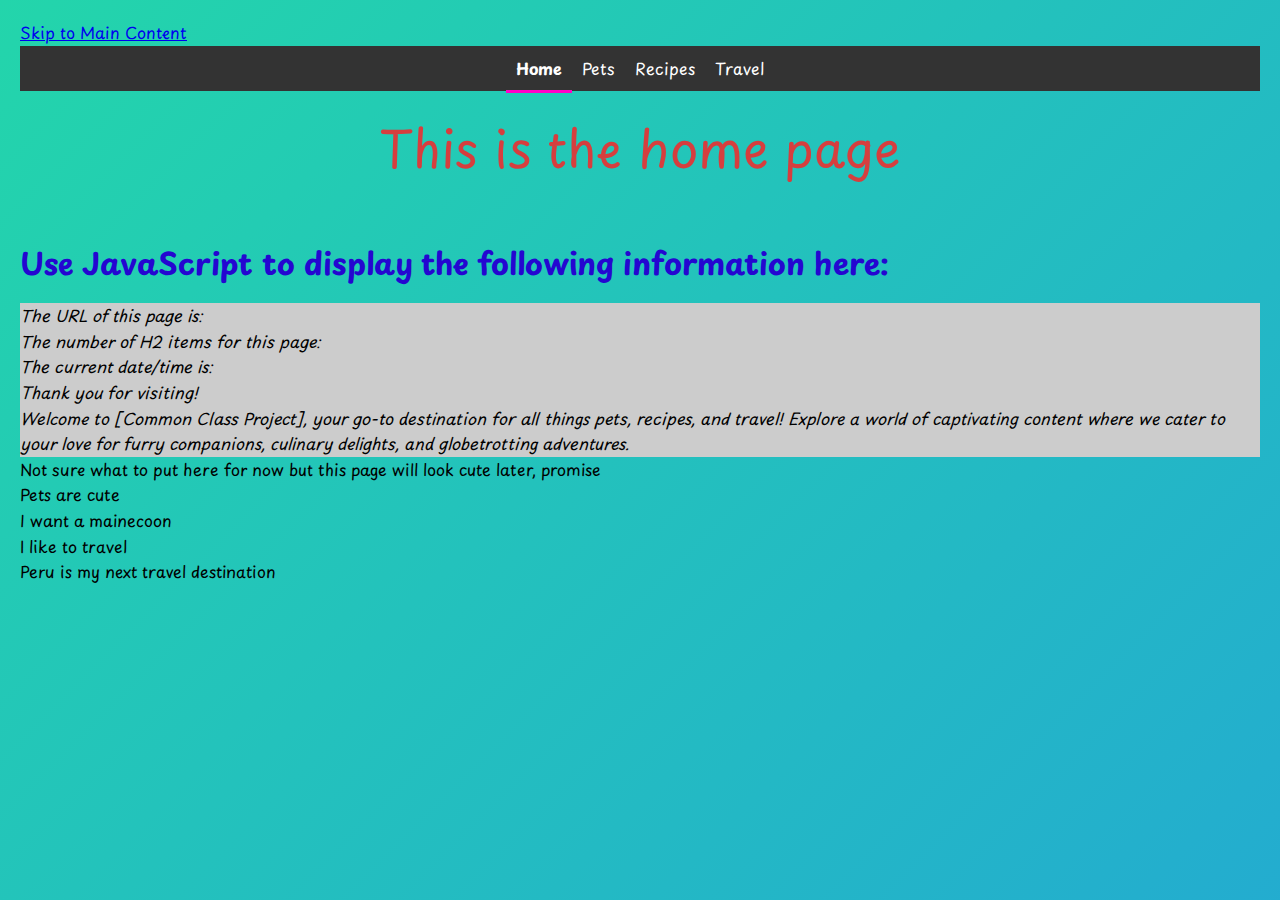
<file: index.html>
<!DOCTYPE html>
<html lang="en">
<head>
    <meta charset="UTF-8">
    <meta name="viewport" content="width=device-width, initial-scale=1.0">
    <style>
        @import url('https://fonts.googleapis.com/css2?family=Playpen+Sans:wght@100;200;300;400;500;600;700;800&family=Shadows+Into+Light&family=Sometype+Mono&display=swap');
    </style>
    <link rel="stylesheet" href="css/html5reset.css">
    <link rel="stylesheet" href="css/style.css">
    <script type="text/javascript">
        function displayInformation () {
            // Your code goes here. 
            // Do not change any other code in this file
            // All of the steps below must be achieved using JavaScript!
    
            
            // 1. Change the h1 element to your name.
            document.querySelector("#url").innerHTML = "Sanjida";

            
               
            // 2. Update the three span elements using ONLY JavaScript
                
    
            // 3. Change the background color and margin for the entire page.
            document.body.style.backgroundColor = "Gray";
            document.body.style.margin = "30px";
                
        }
    </script>

    <title>Home</title>
</head>
<body onload="displayInformation()">
    <a class = "skip-link" href = "#main-content">Skip to Main Content</a>
    <header>
            <nav>
                <ul class = "navigation">
                    <li><a href = "index.html" id="current" class="active">Home</a></li>
                    <li><a href = "pets.html">Pets</a></li>
                    <li><a href="recipes.html">Recipes</a></li>
                    <li><a href="travel.html">Travel</a></li>
                </ul>
            </nav>
        <h1>This is the home page</h1>

    </header>
    <main id = "main-content">
        <div>
            <h2>Use JavaScript to display the following information here:</h2>
	        <p>
                The URL of this page is: <span id = "URL"></span><br/>
                The number of H2 items for this page: <span id = "items"></span><br/>
                The current date/time is: <span id = "time"></span><br/>
            </p>

		    <p oncopy="copyFunction()">Thank you for visiting!</p>

	        
            <div id="cheer"></div>
        </div>

        <div>
            <p>Welcome to [Common Class Project], your go-to destination for all things pets, recipes, and travel! Explore a world of captivating content where we cater to your love for furry companions, culinary delights, and globetrotting adventures. </p>

        </div>

<div>Not sure what to put here for now but this page will look cute later, promise</div>
            
            <!-- Jackie Wolf -->
    
        <div>Pets are cute</div>
        <div>I want a mainecoon</div>
        <div>I like to travel</div>
        <div>Peru is my next travel destination</div>
    </main>
    
</body>
</html>
</file>
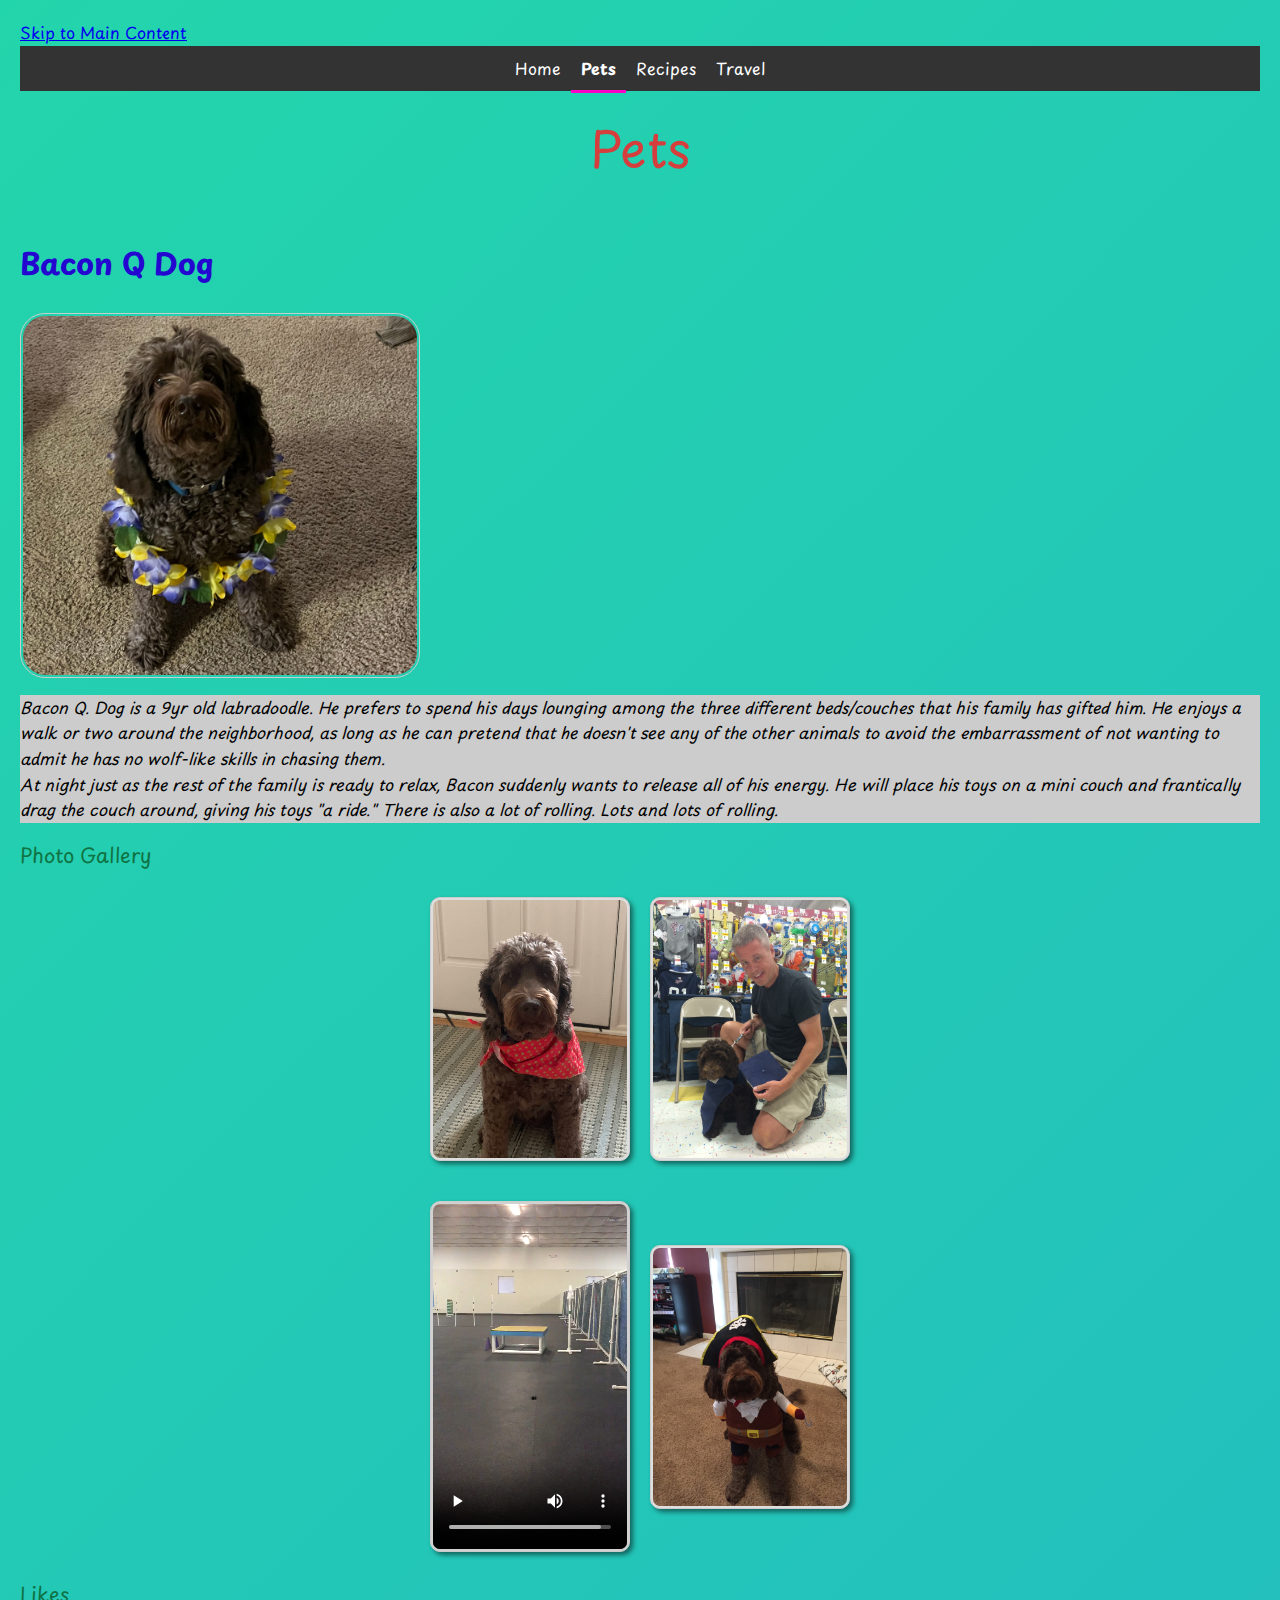
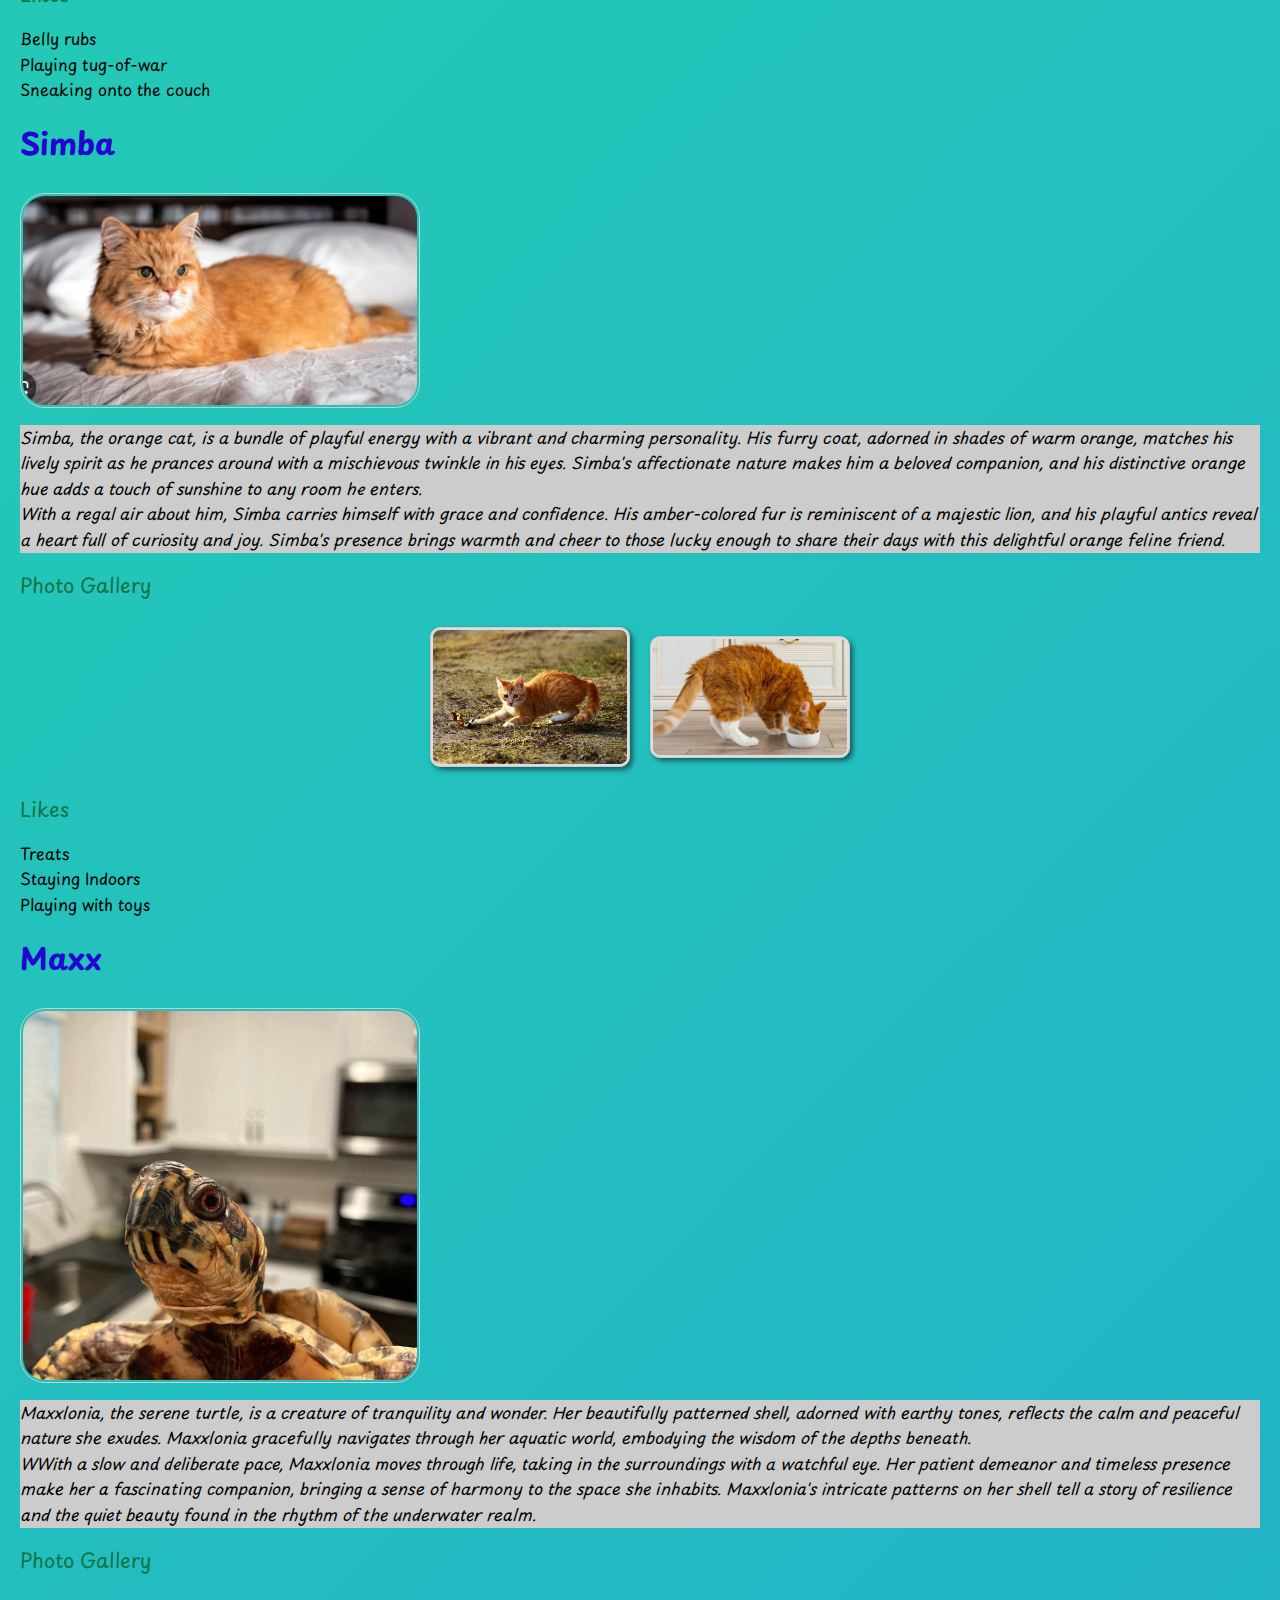
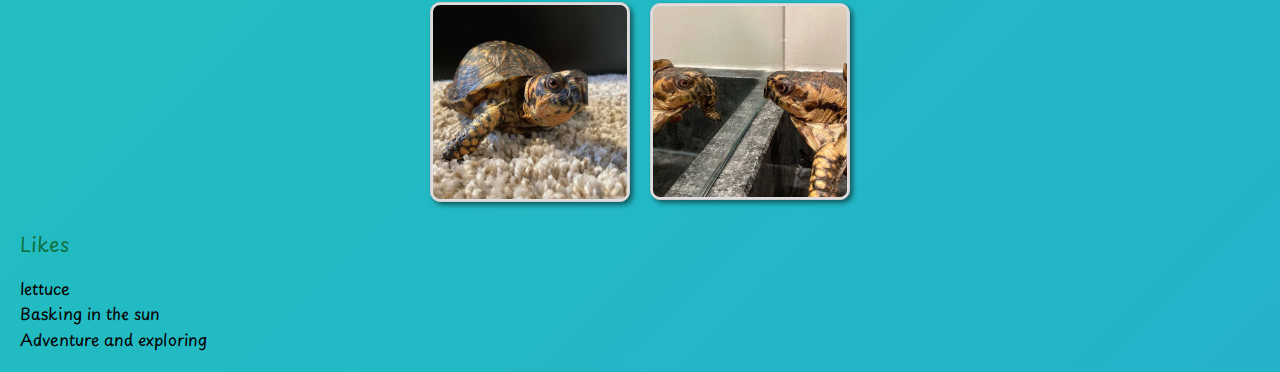
<file: pets.html>
<!DOCTYPE html>
<html lang="en">
<head>
    <meta charset="UTF-8">
    <meta name="viewport" content="width=device-width, initial-scale=1.0">
    <style>
        @import url('https://fonts.googleapis.com/css2?family=Playpen+Sans:wght@100;200;300;400;500;600;700;800&family=Shadows+Into+Light&family=Sometype+Mono&display=swap');
    </style>
    <link rel="stylesheet" href="css/html5reset.css">
    <link rel="stylesheet" href="css/style.css">
    <title>Pets</title>
</head>
<body>
    <a href = "#main-content">Skip to Main Content</a>
    
        
        <header>
            <nav>
                <ul class = "navigation">
                    <li><a href = "index.html" >Home</a></li>
                    <li><a href = "pets.html" id="current" class="active" >Pets</a></li>
                    <li><a href="recipes.html">Recipes</a></li>
                    <li><a href="travel.html">Travel</a></li>
                </ul>
                
    
    
            </nav>
            <h1>Pets</h1>
        </header>
        <main id = "main-content">
        <div>
            <h2>Bacon Q Dog</h2>
            <img src="images/bacon.jpg" width = "400" alt="Brown labradoodle wearing colorful lei">

            <p>Bacon Q. Dog is a 9yr old labradoodle. He prefers to spend his days lounging among the three different beds/couches that his family has gifted him. He enjoys a walk or two around the neighborhood, as long as he can pretend that he doesn't see any of the other animals to avoid the embarrassment of not wanting to admit he has no wolf-like skills in chasing them.</p> 
            <P>At night just as the rest of the family is ready to relax, Bacon suddenly wants to release all of his energy. He will place his toys on a mini couch and frantically drag the couch around, giving his toys "a ride." There is also a lot of rolling. Lots and lots of rolling.</P>
            <h3>Photo Gallery</h3>
            <div class="galleries">
            <img src="images/bacon_bandana.JPG" width ="200" alt = "Brown labradoodle wearing an orange bandana">
            <img src="images/bacon_graduation.JPG"  width ="200" alt="Small labradoodle puppy wearing a graduation cap and gown">
            <video width="200"  controls>
                <source src="images/bacon_agility.mov">
                Your browser does not support the video tag.  This was a video of a girl and dog demonstrating a sit and stay procedure</video>
            <img src="images/bacon_halloween.JPG"  width ="200" alt="Brown labradoodle wearing a pirate costume">
        </div>
            <h3>Likes</h3>
            <ul>
                <li>Belly rubs</li>
                <li>Playing tug-of-war</li>
                <li>Sneaking onto the couch</li>
            </ul>
            <!-- Jackie Wolf -->
        </div>

        <div>
            <h2>Simba</h2>
            <img src="images/simba.png" width = "400" alt="orange cat sitting on bed">
            <p>Simba, the orange cat, is a bundle of playful energy with a vibrant and charming personality. His furry coat, adorned in shades of warm orange, matches his lively spirit as he prances around with a mischievous twinkle in his eyes. Simba's affectionate nature makes him a beloved companion, and his distinctive orange hue adds a touch of sunshine to any room he enters.</p>

            <p>With a regal air about him, Simba carries himself with grace and confidence. His amber-colored fur is reminiscent of a majestic lion, and his playful antics reveal a heart full of curiosity and joy. Simba's presence brings warmth and cheer to those lucky enough to share their days with this delightful orange feline friend.</p>
            
            <h3>Photo Gallery</h3>
            <div class="galleries">
                <img src="images/simba2.png" width ="200" alt = "Orange cat playing outside">
                <img src="images/simba3.png"  width ="200" alt="Orange cat having a meal">
            </div>
            
            <h3>Likes</h3>
            <ul>
                <li>Treats</li>
                <li>Staying Indoors</li>
                <li>Playing with toys</li>
            </ul>

            <!-- Sanjida Eva -->
        </div>
        
        <div>
            <h2>Maxx</h2>
            <img src="images/maxxlonia1.png" width = "400" alt="zoomed in picture of a turtle">
            <p>Maxxlonia, the serene turtle, is a creature of tranquility and wonder. Her beautifully patterned shell, adorned with earthy tones, reflects the calm and peaceful nature she exudes. Maxxlonia gracefully navigates through her aquatic world, embodying the wisdom of the depths beneath.</p>

            <p>WWith a slow and deliberate pace, Maxxlonia moves through life, taking in the surroundings with a watchful eye. Her patient demeanor and timeless presence make her a fascinating companion, bringing a sense of harmony to the space she inhabits. Maxxlonia's intricate patterns on her shell tell a story of resilience and the quiet beauty found in the rhythm of the underwater realm.</p>
            
            <h3>Photo Gallery</h3>
            <div class="galleries">
            <img src="images/maxxlonia2.png" width ="200" alt = "Turtle wawlking on carpet">
            <img src="images/maxxlonia3.png"  width ="200" alt="Turtle looking at itself">
            </div>

            <h3>Likes</h3>
            <ul>
                <li>lettuce</li>
                <li>Basking in the sun</li>
                <li>Adventure and exploring</li>
            </ul>
             <!-- Sanjida Eva -->
        </div>
        <div></div>
        <div></div>
    </main>
    
</body>
</html>
</file>
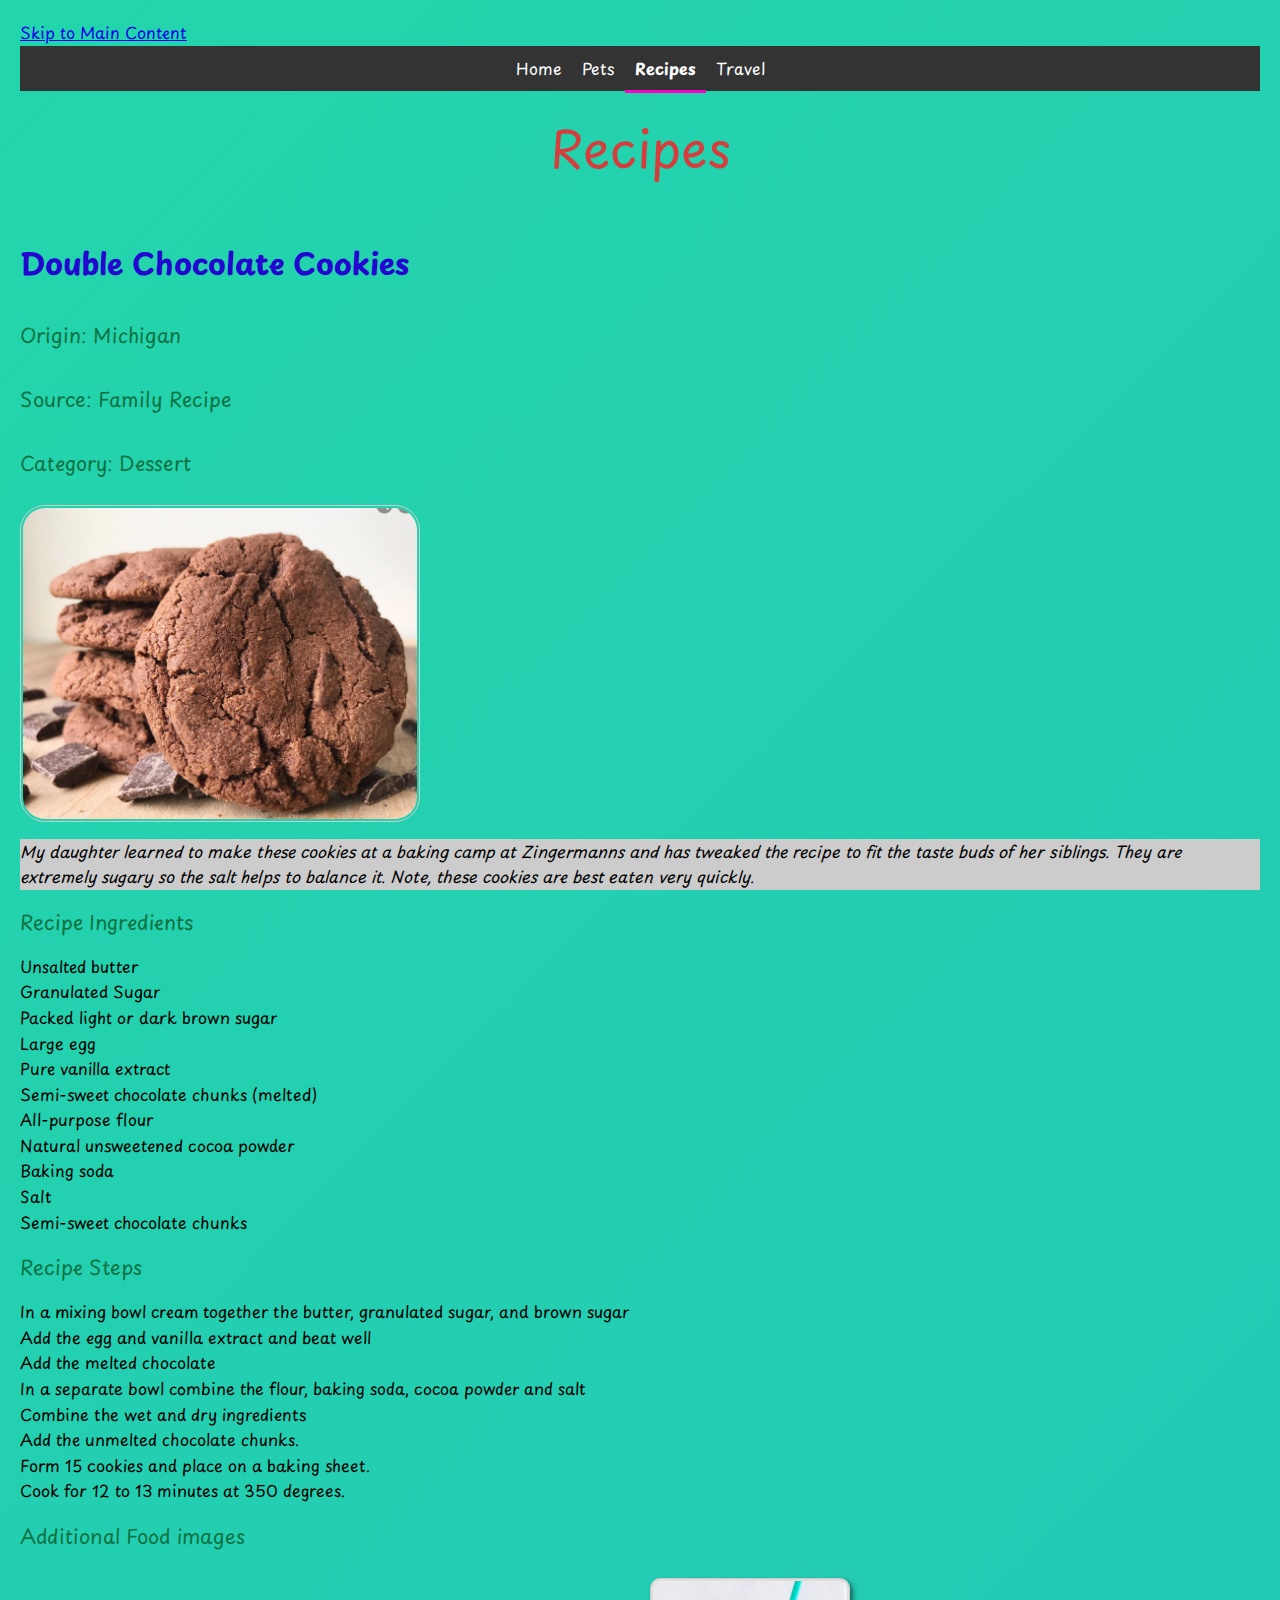
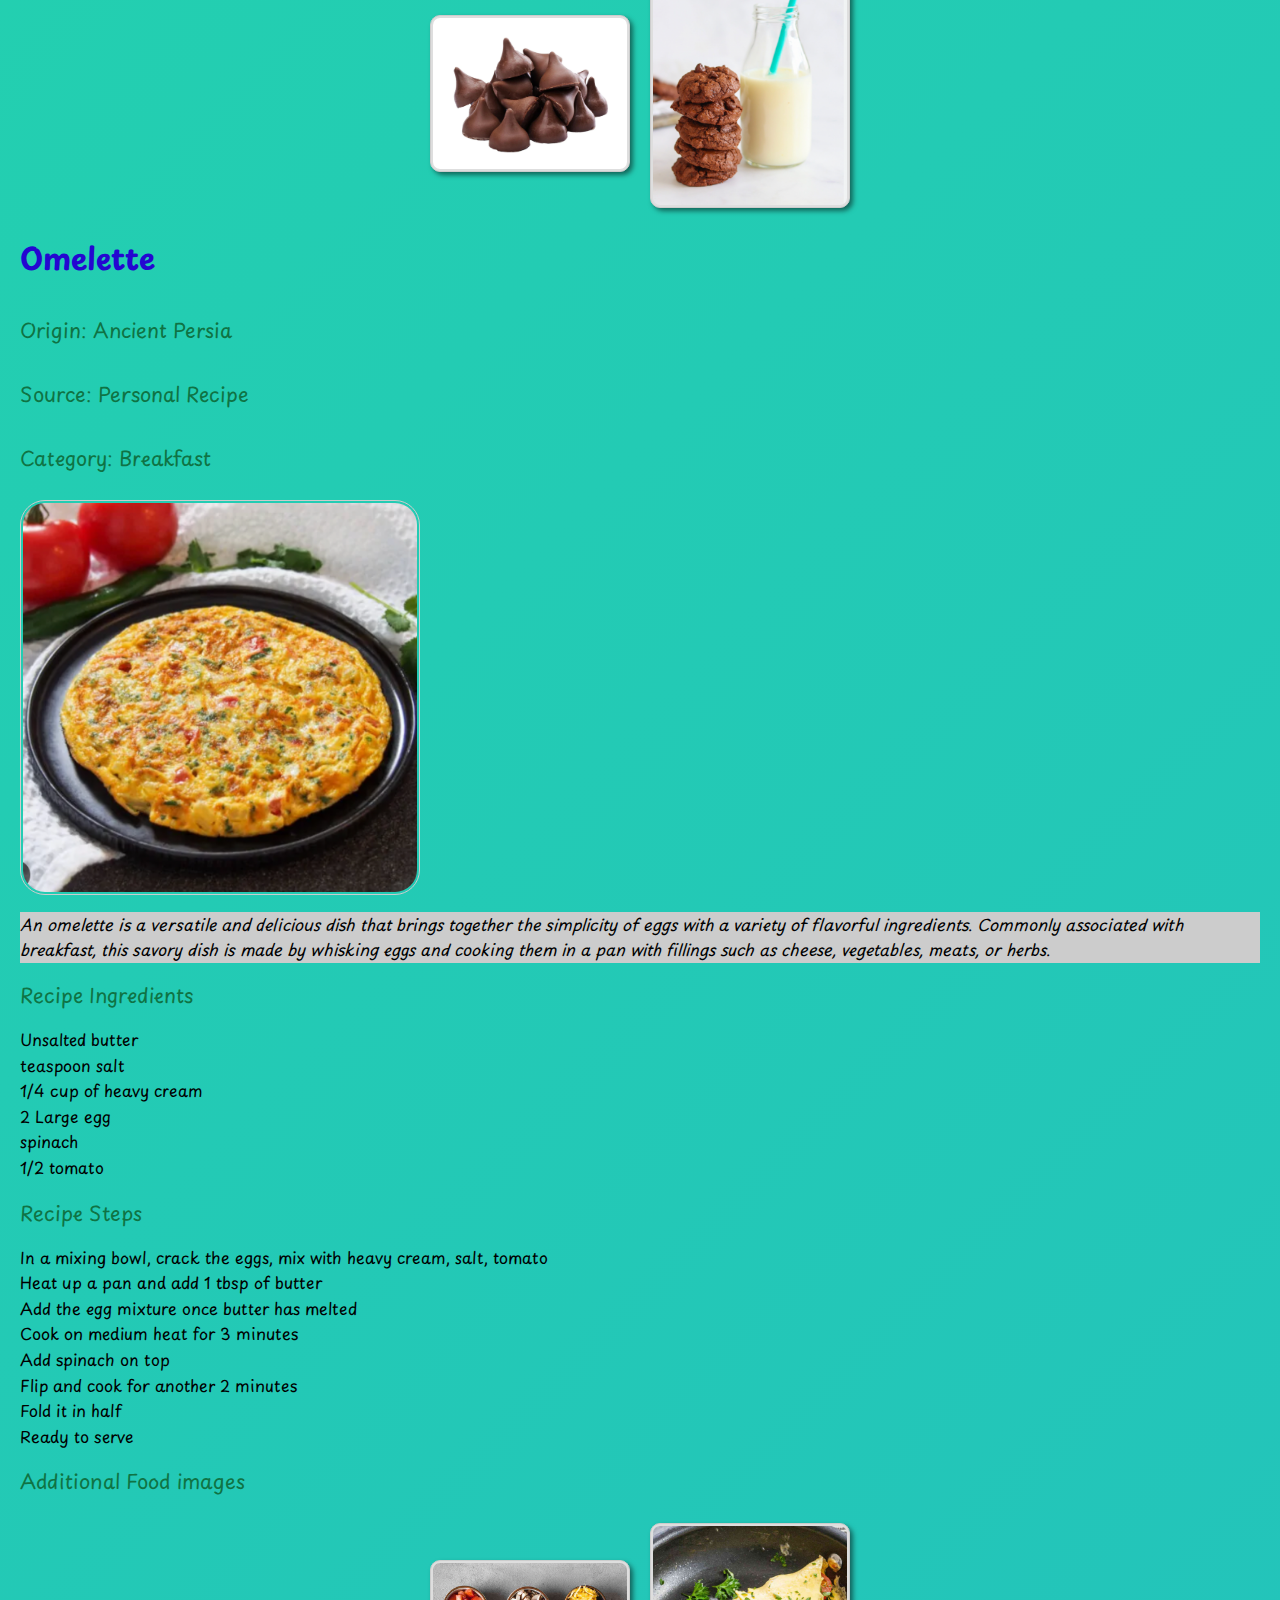
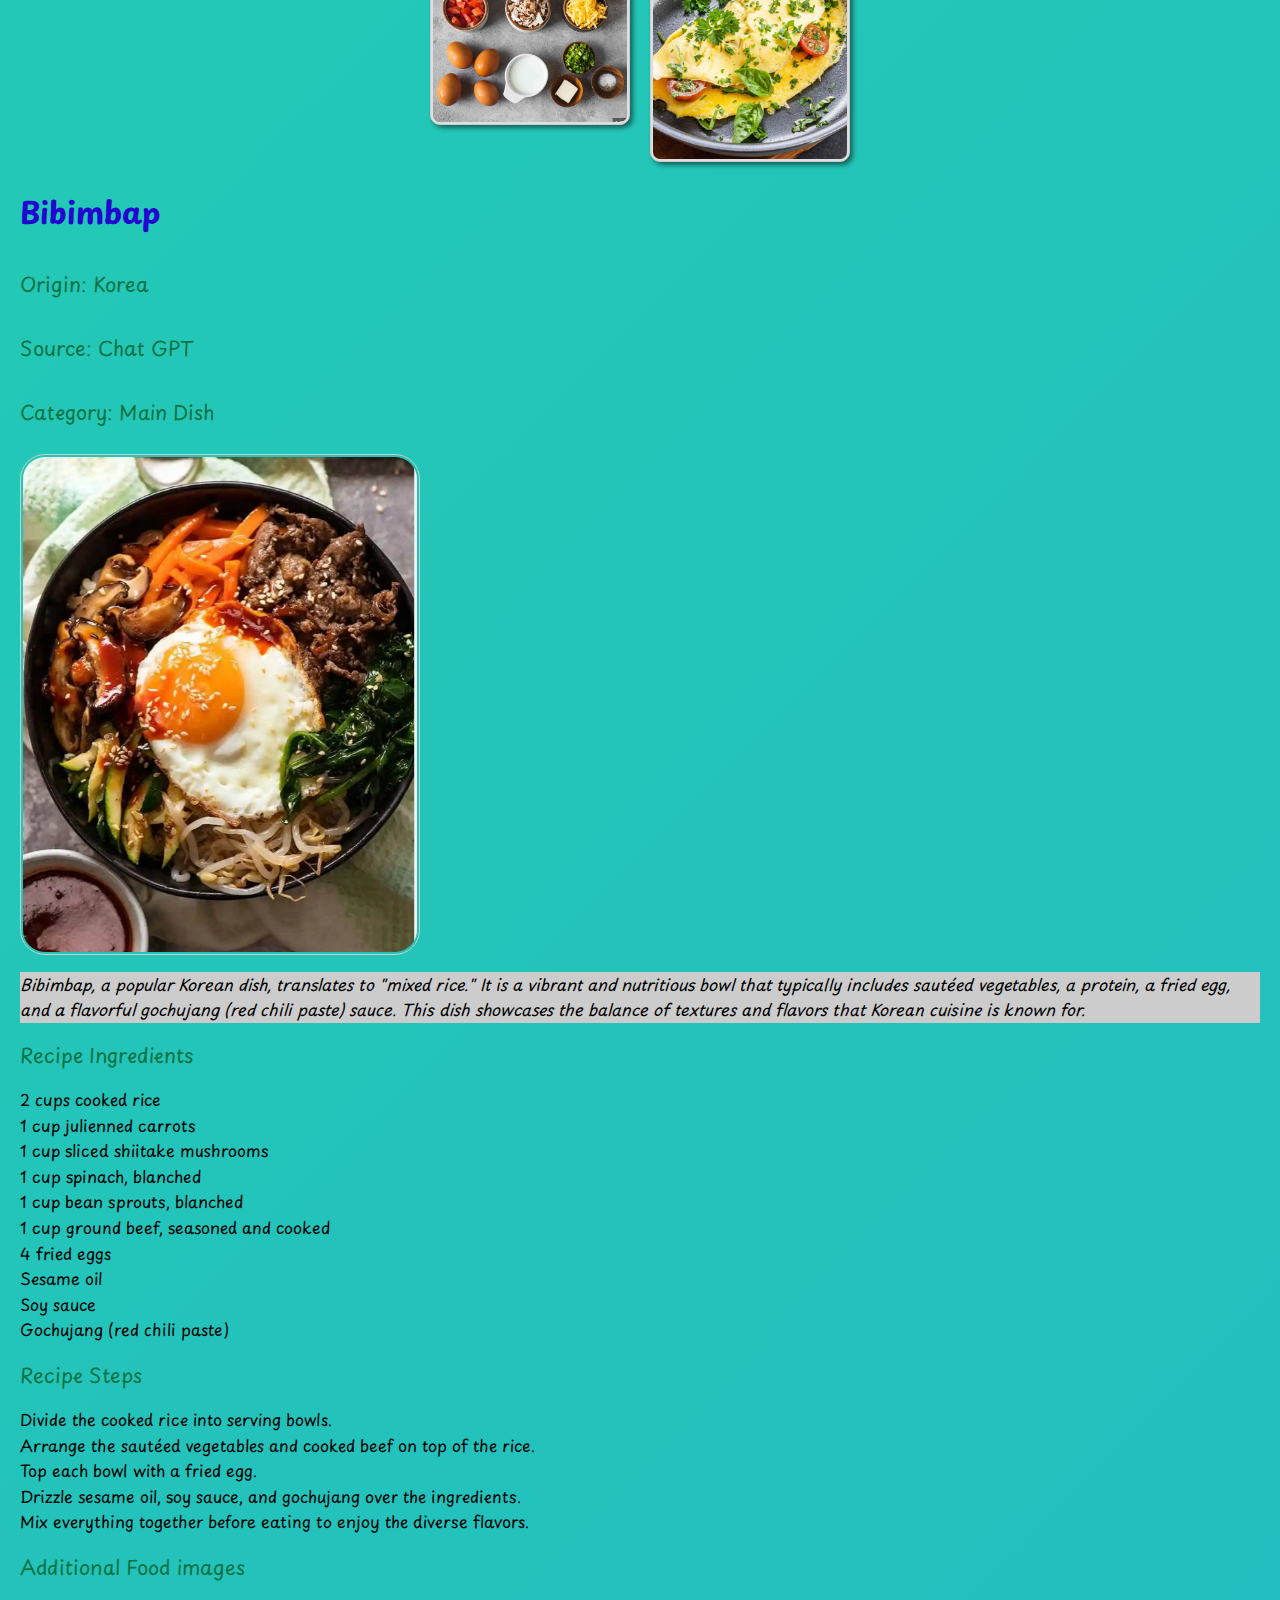
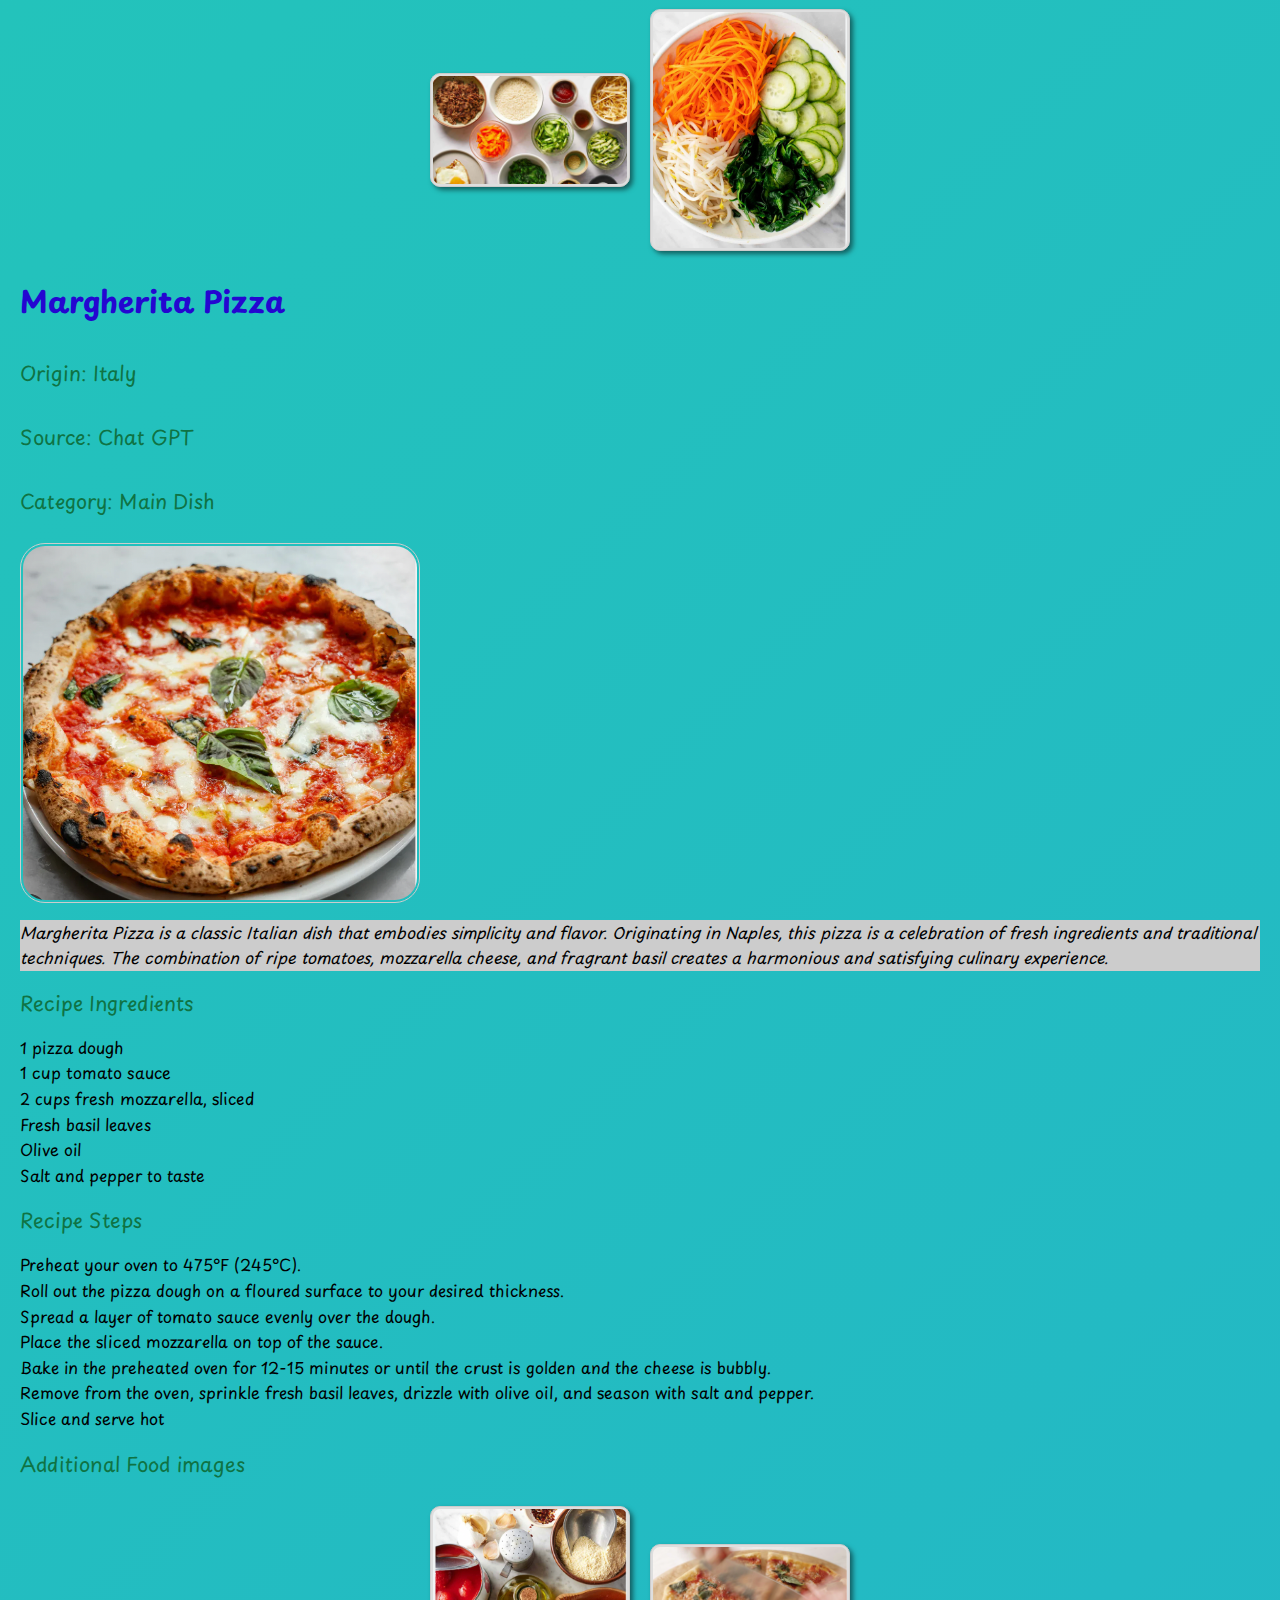
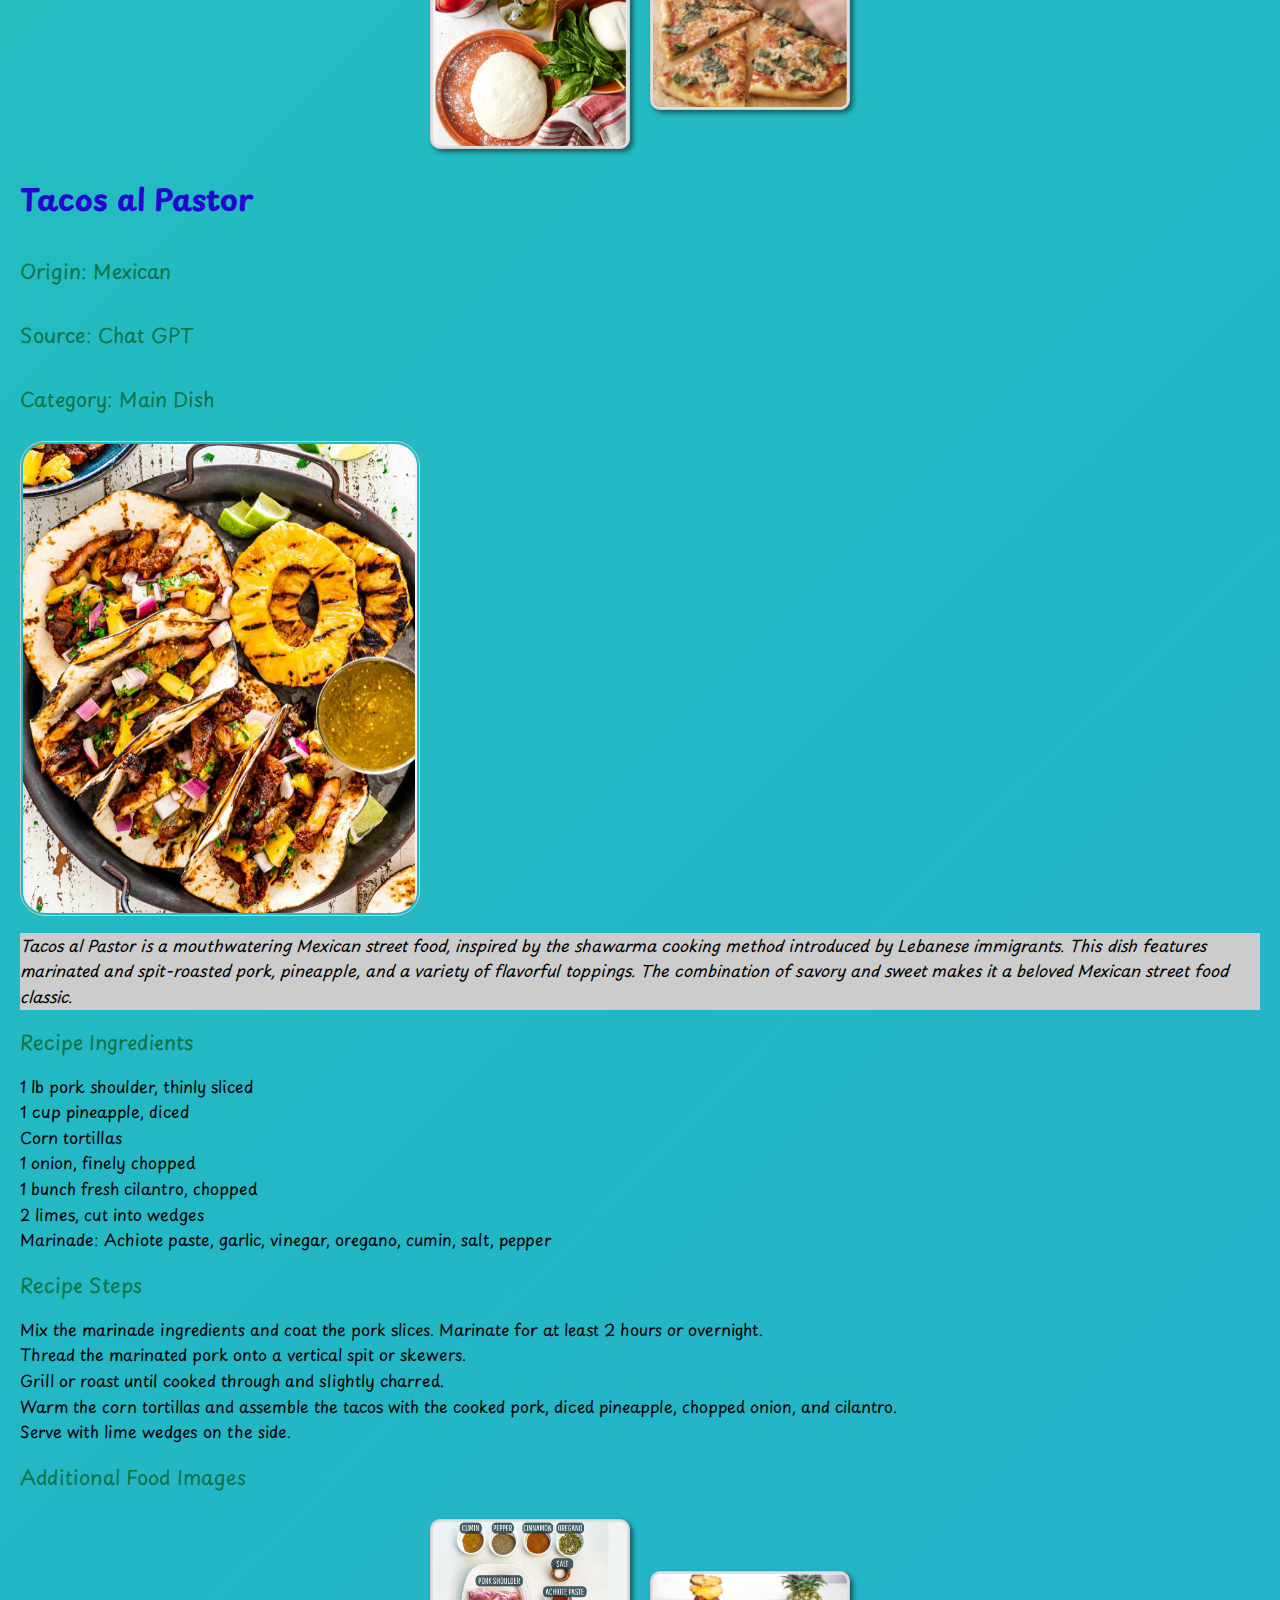
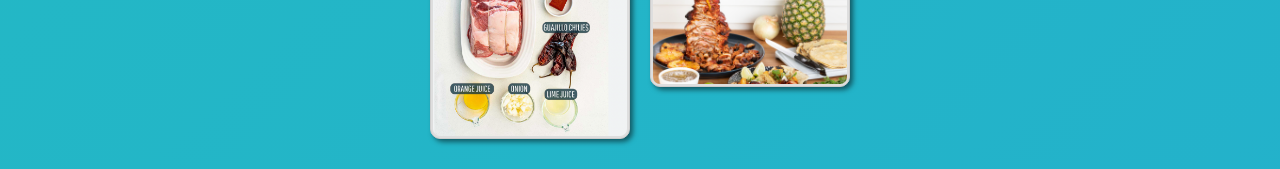
<file: recipes.html>
<!DOCTYPE html>
<html lang="en">
<head>
    <meta charset="UTF-8">
    <meta name="viewport" content="width=device-width, initial-scale=1.0">
    <style>
        @import url('https://fonts.googleapis.com/css2?family=Playpen+Sans:wght@100;200;300;400;500;600;700;800&family=Shadows+Into+Light&family=Sometype+Mono&display=swap');
    </style>
    <link rel="stylesheet" href="css/html5reset.css">
    <link rel="stylesheet" href="css/style.css">
    <title>Recipes</title>
</head>
<body>
    <a href = "#main-content">Skip to Main Content</a>
    
        <header>
            <nav>
                <ul class = "navigation">
                    <li><a href = "index.html" >Home</a></li>
                    <li><a href = "pets.html" >Pets</a></li>
                    <li><a href="recipes.html" id="current" class="active">Recipes</a></li>
                    <li><a href="travel.html">Travel</a></li>
                </ul>
            </nav>
            
            <h1>Recipes</h1>
        </header>
        <main id = "main-content">
        <div>
            <h2>Double Chocolate Cookies</h2>
            <h3>Origin: Michigan</h3>
            <h3>Source: Family Recipe</h3>
            <h3>Category: Dessert</h3>
            <img src="images/double_chocolate_cookies.png" width = "400" alt="five double chocolate cookies">
           
            <p>My daughter learned to make these cookies at a baking camp at Zingermanns and has tweaked the recipe to fit the taste buds of her siblings.  They are extremely sugary so the salt helps to balance it.  Note, these cookies are best eaten very quickly. </p>
            
            <h3>Recipe Ingredients</h3>
            <ul>
                <li>Unsalted butter</li>
                <li>Granulated Sugar</li>
                <li>Packed light or dark brown sugar</li>
                <li>Large egg</li>
                <li>Pure vanilla extract</li>
                <li>Semi-sweet chocolate chunks (melted)</li>
                <li>All-purpose flour</li>
                <li>Natural unsweetened cocoa powder</li>
                <li>Baking soda</li>
                <li>Salt</li>
                <li>Semi-sweet chocolate chunks</li>
            </ul>

            <h3>Recipe Steps</h3> 
            <ol>
                <li>In a mixing bowl cream together the butter, granulated sugar, and brown sugar</li>
                <li>Add the egg and vanilla extract and beat well</li>
                <li>Add the melted chocolate</li>
                <li>In a separate bowl combine the flour, baking soda, cocoa powder and salt</li>
                <li>Combine the wet and dry ingredients</li>
                <li>Add the unmelted chocolate chunks.</li> 
                <li>Form 15 cookies and place on a baking sheet.</li>
                <li>Cook for 12 to 13 minutes at 350 degrees.</li>
            </ol>

            <h3>Additional Food images</h3>
            <div class="galleries">
            <img src="images/double_chocolate_chips.png" width = "200" alt="chocolate chips">
            <img src="images/double_cookies_milk.png" width = "200" alt="chocolate chips and milk">
            </div>

            <!--Colleen Van Lent-->
    
        </div>
        <div>
            <h2>Omelette</h2>
            <h3>Origin: Ancient Persia</h3>
            <h3>Source: Personal Recipe</h3>
            <h3>Category: Breakfast</h3>

            <img src="images/omelette.png" width = "400" alt="breakfast omelette">

            <p>An omelette is a versatile and delicious dish that brings together the simplicity of eggs with a variety of flavorful ingredients. Commonly associated with breakfast, this savory dish is made by whisking eggs and cooking them in a pan with fillings such as cheese, vegetables, meats, or herbs.</p>

            <h3>Recipe Ingredients</h3>
            <ul>
                <li>Unsalted butter</li>
                <li>teaspoon salt</li>
                <li>1/4 cup of heavy cream</li>
                <li>2 Large egg</li>
                <li>spinach</li>
                <li>1/2 tomato</li>
                
            </ul>

            <h3>Recipe Steps</h3> 
            <ol>
                <li>In a mixing bowl, crack the eggs, mix with heavy cream, salt, tomato</li>
                <li>Heat up a pan and add 1 tbsp of butter</li>
                <li>Add the egg mixture once butter has melted</li>
                <li>Cook on medium heat for 3 minutes</li>
                <li>Add spinach on top</li>
                <li>Flip and cook for another 2 minutes</li> 
                <li>Fold it in half</li>
                <li>Ready to serve</li>
            </ol>

            <h3>Additional Food images</h3>
            <div class="galleries">
            <img src="images/omelette2.png" width = "200" alt="omelette ingredients">
            <img src="images/omelette3.png" width = "200" alt="cooked omelette">
            </div>

            <!-- Sanjida Eva -->

        </div>
        <div>
            <h2>Bibimbap</h2>
            <h3>Origin: Korea</h3>
            <h3>Source: Chat GPT</h3>
            <h3>Category: Main Dish</h3>
            <img src="images/bibimbap1.png" width = "400" alt="Bibimbap korean food">
       
            <p>Bibimbap, a popular Korean dish, translates to "mixed rice." It is a vibrant and nutritious bowl that typically includes sautéed vegetables, a protein, a fried egg, and a flavorful gochujang (red chili paste) sauce. This dish showcases the balance of textures and flavors that Korean cuisine is known for.</p>
       
            <h3>Recipe Ingredients</h3>
            <ul>
                <li>2 cups cooked rice</li>
                <li>1 cup julienned carrots</li>
                <li>1 cup sliced shiitake mushrooms</li>
                <li>1 cup spinach, blanched</li>
                <li>1 cup bean sprouts, blanched</li>
                <li>1 cup ground beef, seasoned and cooked</li>
                <li>4 fried eggs</li>
                <li>Sesame oil</li>
                <li>Soy sauce</li>
                <li>Gochujang (red chili paste)</li>
            </ul>
            
            <h3>Recipe Steps</h3> 
            <ol>
                <li>Divide the cooked rice into serving bowls.</li>
                <li>Arrange the sautéed vegetables and cooked beef on top of the rice.</li>
                <li>Top each bowl with a fried egg.</li>
                <li>Drizzle sesame oil, soy sauce, and gochujang over the ingredients.</li>
                <li>Mix everything together before eating to enjoy the diverse flavors.</li>
            </ol>

            <h3>Additional Food images</h3>
            <div class="galleries">
            <img src="images/bibimbap2.png" width = "200" alt="ingredients">
            <img src="images/bibimbap3.png" width = "200" alt="chopped veggies">
             </div>
        </div>

        <div>
            <h2>Margherita Pizza</h2>
            <h3>Origin: Italy</h3>
            <h3>Source: Chat GPT</h3>
            <h3>Category: Main Dish</h3>
            <img src="images/pizza1.png" width = "400" alt="fresh baked pizza">
       
            <p>Margherita Pizza is a classic Italian dish that embodies simplicity and flavor. Originating in Naples, this pizza is a celebration of fresh ingredients and traditional techniques. The combination of ripe tomatoes, mozzarella cheese, and fragrant basil creates a harmonious and satisfying culinary experience.</p>
            <h3>Recipe Ingredients</h3>
            <ul>
                <li>1 pizza dough</li>
                <li>1 cup tomato sauce</li>
                <li>2 cups fresh mozzarella, sliced</li>
                <li>Fresh basil leaves</li>
                <li>Olive oil</li>
                <li>Salt and pepper to taste</li>
            </ul>
            
            <h3>Recipe Steps</h3> 
            <ol>
                <li>Preheat your oven to 475°F (245°C).</li>
                <li>Roll out the pizza dough on a floured surface to your desired thickness.</li>
                <li>Spread a layer of tomato sauce evenly over the dough.</li>
                <li>Place the sliced mozzarella on top of the sauce.</li>
                <li>Bake in the preheated oven for 12-15 minutes or until the crust is golden and the cheese is bubbly.</li>
                <li>Remove from the oven, sprinkle fresh basil leaves, drizzle with olive oil, and season with salt and pepper.</li>
                <li>Slice and serve hot</li>
            </ol>
            <h3>Additional Food images</h3>
            <div class="galleries">
            <img src="images/pizza2.png" width = "200" alt="pizza ingredients">
            <img src="images/pizza3.png" width = "200" alt="ready to eat pizza">
        </div>
        </div>

        <div>
            <h2>Tacos al Pastor</h2>
            <h3>Origin: Mexican</h3>
            <h3>Source: Chat GPT</h3>
            <h3>Category: Main Dish</h3>
            <img src="images/tacos1.png" width="400" alt="Tacos al Pastor">
                
            <p>Tacos al Pastor is a mouthwatering Mexican street food, inspired by the shawarma cooking method introduced by Lebanese immigrants. This dish features marinated and spit-roasted pork, pineapple, and a variety of flavorful toppings. The combination of savory and sweet makes it a beloved Mexican street food classic.</p>

            <h3>Recipe Ingredients</h3>
            <ul>
                <li>1 lb pork shoulder, thinly sliced</li>
                <li>1 cup pineapple, diced</li>
                <li>Corn tortillas</li>
                <li>1 onion, finely chopped</li>
                <li>1 bunch fresh cilantro, chopped</li>
                <li>2 limes, cut into wedges</li>
                <li>Marinade: Achiote paste, garlic, vinegar, oregano, cumin, salt, pepper</li>
            </ul>

            <h3>Recipe Steps</h3> 
            <ol>
                <li>Mix the marinade ingredients and coat the pork slices. Marinate for at least 2 hours or overnight.</li>
                <li>Thread the marinated pork onto a vertical spit or skewers.</li>
                <li>Grill or roast until cooked through and slightly charred.</li>
                <li>Warm the corn tortillas and assemble the tacos with the cooked pork, diced pineapple, chopped onion, and cilantro.</li>
                <li>Serve with lime wedges on the side.</li>
            </ol>

            <h3>Additional Food Images</h3>
            <div class="galleries">
            <img src="images/tacos2.png" width="200" alt="Taco Assembly">
            <img src="images/tacos3.png" width = "200" alt="Tacos ready to eat">
        </div>
        </div>
    </main>
</body>
</html>
</file>
<file: css/style.css>
* {
    margin: 0;
    padding: 0;
    box-sizing: border-box;
}

p{
    background-color: #ccc;
    font-style: oblique;
}

body {
    font-family: 'Playpen Sans', sans-serif;
    line-height: 1.6;
    padding: 20px;
    background-color: #f4f4f4;
}

nav ul{
    list-style-type: none;
    display: flex;
    background-color: #333;
    padding: 10px;
    justify-content: center;
}

nav ul li {
    padding: 0px;
}

nav a {
    text-decoration: none;
    color: white;
    padding: 10px;
    
}

/* Highlight Active Page */
.active {
    border-bottom: 3px solid rgb(255, 0, 200);
    font-weight: bold;
    color: white;
}
body {
    width: 100%;
    height:100%;
  }
  
  body {
      background: linear-gradient(-45deg, #ee7752, #e73c7e, #23a6d5, #23d5ab);
      background-size: 400% 400%;
      animation: gradient 15s ease infinite;
  }
  
  @keyframes gradient {
      0% {
          background-position: 0% 50%;
      }
      50% {
          background-position: 100% 50%;
      }
      100% {
          background-position: 0% 50%;
      }
  }

h1 {
    color: #d63e3e;
    padding: 1rem 0;
    text-align: center;
    font-size: 50px;
  }

h2 {
    color: #2406d1;
    padding: 1rem 0;
    text-align: left;
    font-size: 30px;
    font-weight: bold;
}

h3 {
    color: #0f7344;
    padding: 1rem 0;
    text-align: left;
    font-size: 20px;
    font-weight: normal;
  }

img, video, figure{
    border: 1px solid #ccc;
    padding: 2px;
    margin: 10px 0 10px;
    border-radius: 25px ;
    transition: transform .5s ease;  
}
img:hover {
    transform: scale(1.1); 
}
video:hover {
    transform: scale(1.1); 
}
figure:hover{
    transform: scale(1.1); 
}

  main {
    margin-top: 20px;
}

/* All images under the div galleries use grid on pets, recipes, and travel pages */
.galleries {
    display: grid;
    grid-template-columns:  repeat(2, minmax(200px, 2fr));
    gap: 20px; 
    justify-content: center;
    align-items: center;
    width: 20px; 
    height: auto;
    margin: 0 auto;
  }
  
.galleries img {
    box-shadow: 3px 3px 5px rgba(0, 0, 0, 0.5);
    border: 1px solid #ccc;
    border-radius: 10px;
    background-color: #dedede;
}
.galleries video {
    box-shadow: 3px 3px 5px rgba(0, 0, 0, 0.5);
    border: 1px solid #ccc;
    border-radius: 10px;
    background-color: #d1d1d1;
}

.galleries figure {
    box-shadow: 3px 3px 5px rgba(0, 0, 0, 0.5);
    border: 1px solid #ccc;
    border-radius: 10px;
    background-color: #6b6b6b;
    max-width: 400px;
    align-items: center;
    justify-content: center;
}



  /* Responsive Design */
@media (max-width: 600px) {
    /* nav ul li {
        display: block;
    } */
    /* skips link on mobile view */
    .skip-link{
        display: none;
    }
}

@media (prefers-reduced-motion: reduce) {
    * {
      animation: none;
      transition: none;
    }
    .static {
        display: block;
      }
    .gif {
      display: none;
    }
    
  }
</file>
